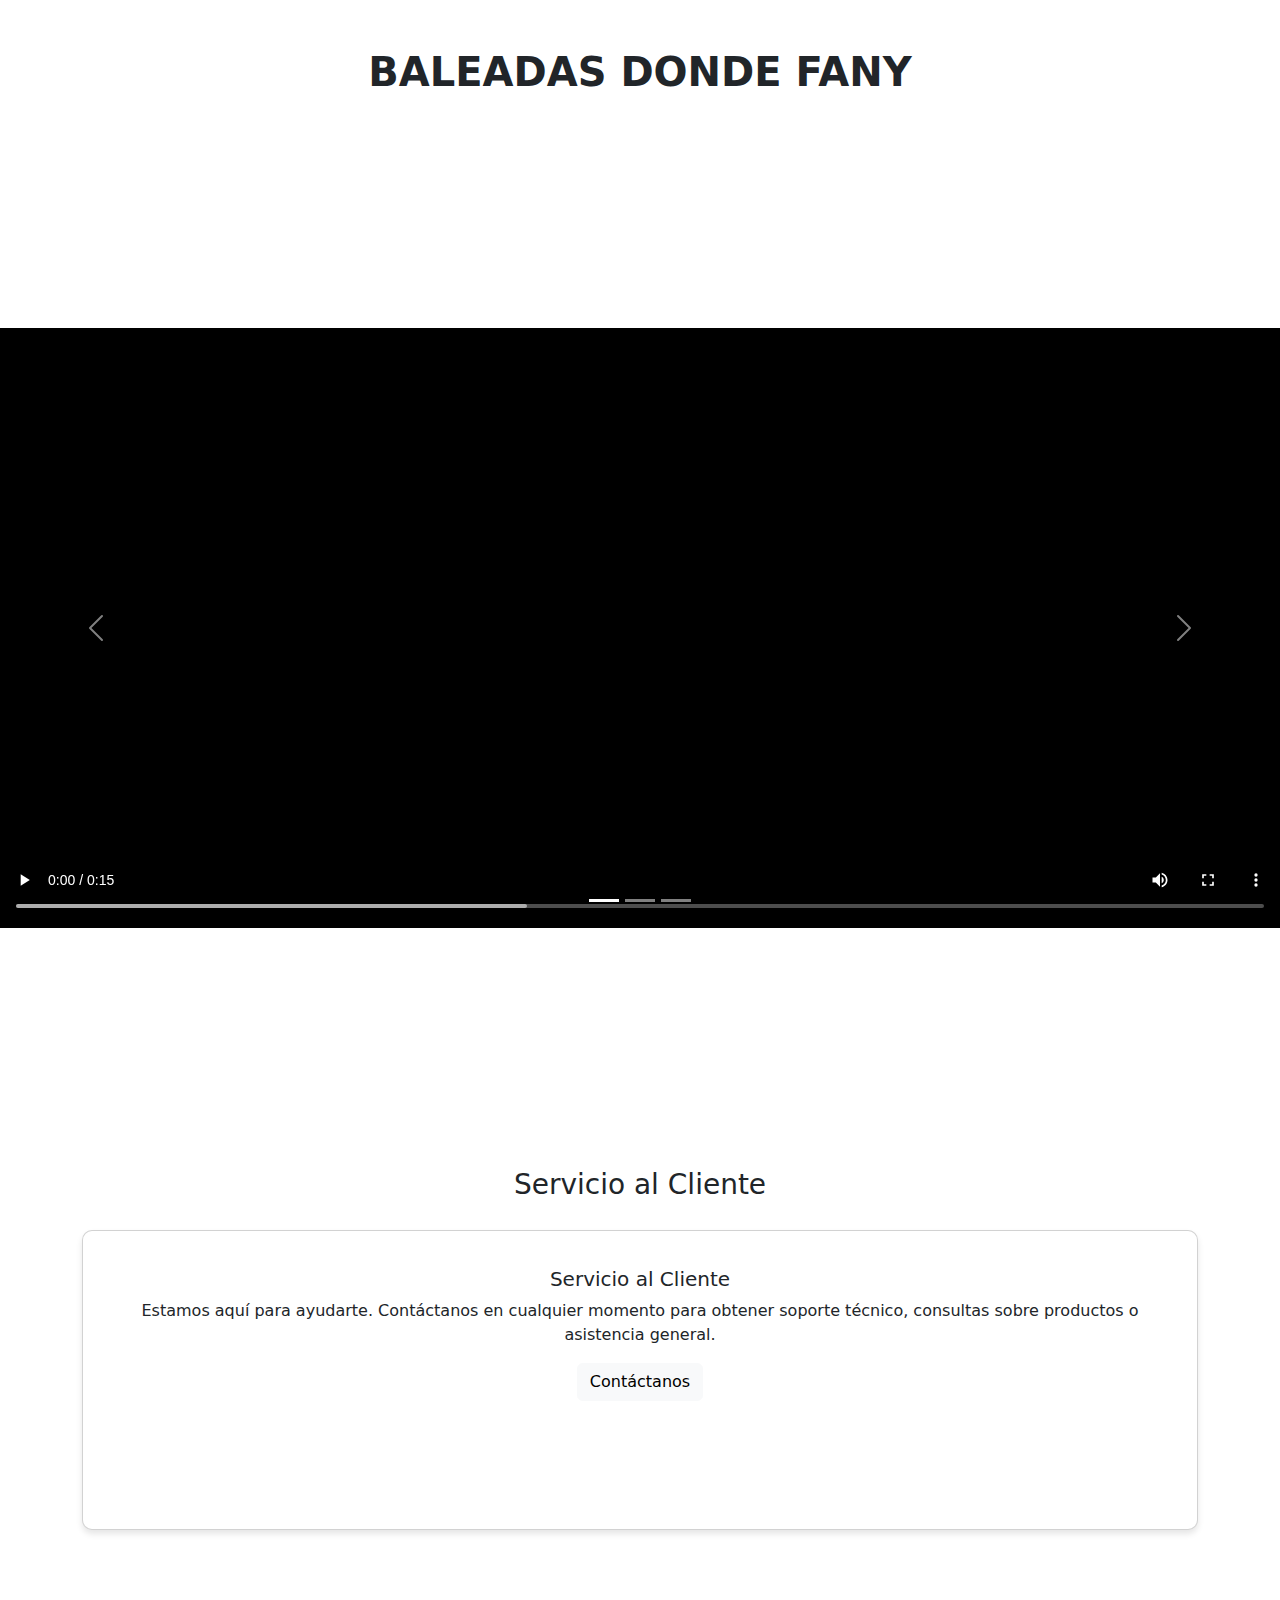
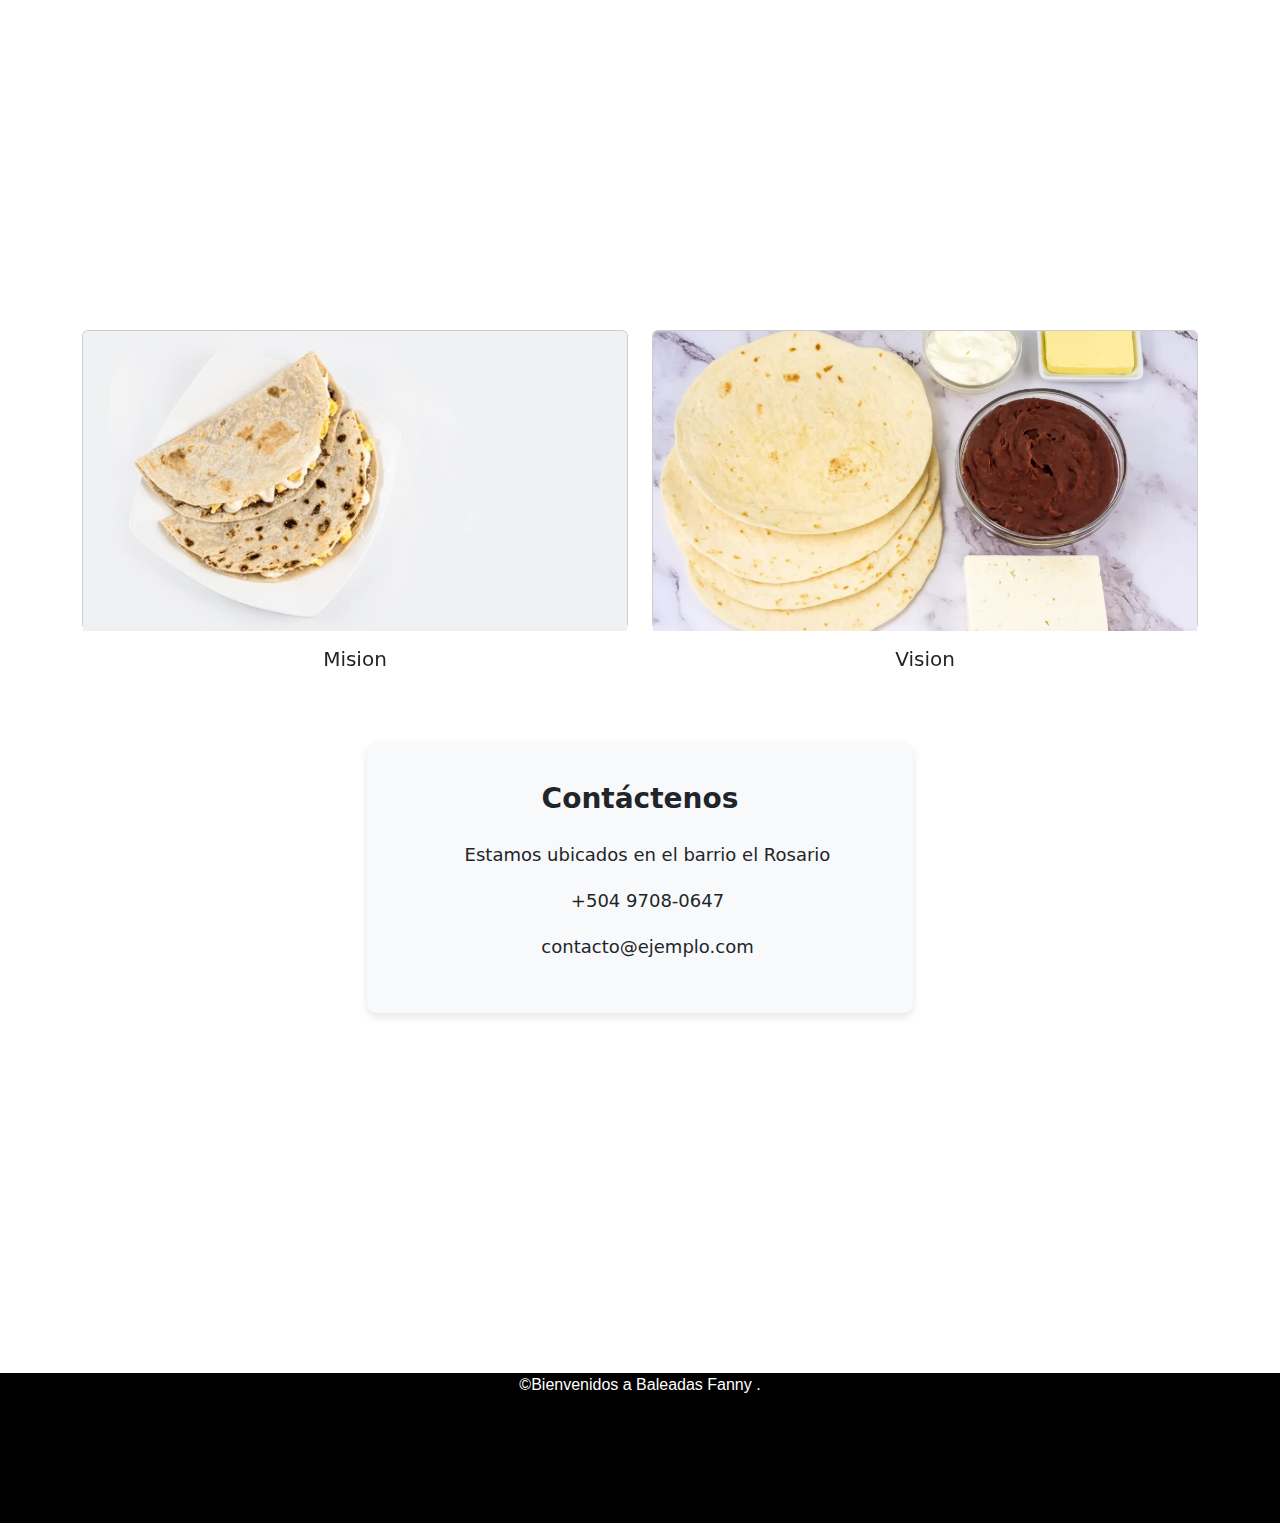
<file: index.html>
<!DOCTYPE html>
<html lang="en">
<head>
    <meta charset="UTF-8">
    <title>Document</title>
    
    <link href="https://cdn.jsdelivr.net/npm/bootstrap@5.3.3/dist/css/bootstrap.min.css" rel="stylesheet" integrity="sha384-QWTKZyjpPEjISv5WaRU9OFeRpok6YctnYmDr5pNlyT2bRjXh0JMhjY6hW+ALEwIH" crossorigin="anonymous">
    
<link rel="stylesheet" href="index.css">
    
</head>
<body>

 
 <br><br> 
 
  <div class="texto">
       <center><h1><b>BALEADAS DONDE FANY</b></h1></center>
       
         <a href="images0101.wed.jpg"></a>
   </div>
 
  <br>
  <nav class="navbar navbar-expand-lg navbar-dark">
    <button class="navbar-toggler" type="button" data-toggle="collapse" data-target="#navbarNav" aria-controls="navbarNav" aria-expanded="false" aria-label="Toggle navigation">
        <span class="navbar-toggler-icon"></span>
    </button>
    <div class="collapse navbar-collapse justify-content-center" id="navbarNav">
        <ul class="navbar-nav">
            <li class="nav-item active">
                <a class="nav-link" href="Menu.html">Menu</a>
            </li>
            <li class="nav-item">
                <a class="nav-link" href="Nosotros.html">Nosotros</a>
            </li>
            <li class="nav-item">
               
            </li>
            <li class="nav-item">
                <a class="nav-link" href="#">Contacto</a>
            </li>
        </ul>
    </div>
</nav>
                
                
                
                
                
                
                
                
                
                
                
                
            </ul>
        </div>
    </nav>

<br><br><br>
<br><br><br>
    
    <center>
 
<div id="videoCarousel" class="carousel slide" data-bs-ride="carousel">
  <!-- Indicadores del carrusel -->
  <div class="carousel-indicators">
    <button type="button" data-bs-target="#videoCarousel" data-bs-slide-to="0" class="active" aria-current="true" aria-label="Slide 1"></button>
    <button type="button" data-bs-target="#videoCarousel" data-bs-slide-to="1" aria-label="Slide 2"></button>
    <button type="button" data-bs-target="#videoCarousel" data-bs-slide-to="2" aria-label="Slide 3"></button>
  </div>

  <!-- Elementos del carrusel -->
  <div class="carousel-inner">
    <!-- Video 1 -->
    <div class="carousel-item active">
      <video class="d-block w-100" controls>
        <source src="video.jpg.mp4" type="video/mp4">
        Tu navegador no soporta la reproducción de videos.
      </video>
    </div>

   

  <!-- Controles de navegación -->
  <button class="carousel-control-prev" type="button" data-bs-target="#videoCarousel" data-bs-slide="prev">
    <span class="carousel-control-prev-icon" aria-hidden="true"></span>
    <span class="visually-hidden">Anterior</span>
  </button>
  <button class="carousel-control-next" type="button" data-bs-target="#videoCarousel" data-bs-slide="next">
    <span class="carousel-control-next-icon" aria-hidden="true"></span>
    <span class="visually-hidden">Siguiente</span>
  </button>
</div>

  
  </center>
  

<br><br><br><br><br><br><br><br>












 
   
<div class="container mt-5">
    <h3 class="text-center"> Servicio al Cliente</h3>
    <div class="d-flex justify-content-center">
        <div class="card card-custom" id="customerServiceCard">
            <div class="card-body text-center">
                <h5 class="card-title">Servicio al Cliente</h5>
                <p class="card-text">Estamos aquí para ayudarte. Contáctanos en cualquier momento para obtener soporte técnico, consultas sobre productos o asistencia general.</p>
                <a href="#" class="btn btn-light">Contáctanos</a>
            </div>
        </div>
    </div>
</div>




















<br><br><br><br><br><br><br><br>





  
  <br><br>
  <center>
  
  
   
   
   
   <br><br><br>
   
   
    <div class="container mt-5">
    <div class="row">
      <!-- Primera tarjeta -->
      <div class="col-md-6">
        <div class="card-flip">
          <div class="card-flip-inner">
            <!-- Frente de la tarjeta -->
            <div class="card-front card">
              <img src="micion.webp" class="card-img-top" alt="Image">
              <div class="card-body">
                <h5 class="card-title">Mision</h5>
                
              </div>
            </div>
            <!-- Parte trasera de la tarjeta -->
            <div class="card-back card">
             
              <p>Sastifacer las necesidades gastronomicas de nuestros clientes, Ofreciendo alimentos y servicios con las mas alta calidad, Donde sobrepase las espectativas de nuestros clientes y ser un espacio de trabajo que permita la realizacion personal y el desarrollo de sus colaboradores en el grupo tomando como estratejia principal el mejoramiento continuo de los estrictos estandares de hijiene y buen servicio de un ambiente seguro,agradable y familiar.</p>
            </div>
          </div>
        </div>
      </div>
      <!-- Segunda tarjeta -->
      <div class="col-md-6">
        <div class="card-flip">
          <div class="card-flip-inner">
            <!-- Frente de la tarjeta -->
            <div class="card-front card">
              <img src="vicion.webp" class="card-img-top" alt="Image">
              <div class="card-body">
                <h5 class="card-title">Vision</h5>
               
              </div>
            </div>
            <!-- Parte trasera de la tarjeta -->
            <div class="card-back card">
             
              <p>"Ser el mejor" Lugar de venta de alimentos reconocido y preferidos a nivel recidencial y territorial como un grupo de trabajo original, solido y profecional donde destaque las buenas costumbres y nuestro exelente servicio.</p>
            </div>
          </div>
        </div>
      </div>
    </div>
  </div>
  
  
  
   <br><br><br><br><br><br>   <br><br><br><br><br>
      <br><br><br><br><br>
   
   
   <center>
     <!-- Sección de contacto -->
    <div class="container mt-5">
        <div class="row justify-content-center">
            <div class="col-lg-6">
                <div class="contact-info text-center">
                    <h3>Contáctenos</h3>
                    <p>
                        <span class="icon"><i class="fas fa-map-marker-alt"></i></span>
                        Estamos ubicados en el barrio el Rosario
                    </p>
                    <p>
                        <span class="icon"><i class="fas fa-phone"></i></span>
                        +504 9708-0647
                    </p>
                    <p>
                        <span class="icon"><i class="fas fa-envelope"></i></span>
                        contacto@ejemplo.com
                    </p>
                </div>
            </div>
        </div>
    </div>
   </center>
   
   <br><br><br><br><br>   <br><br><br><br><br>
   
   
  
   
   
   
    
    
    
  <center>
     <br><br><br><br><br>
      
      <div class="footer">
                 <center>
                    <font face="arial" color="white"><p>&copy;Bienvenidos a Baleadas Fanny .</p>
                    
                    <p>   <br>
                        <a href="https://www.facebook.com/profile.php?id=100057356923557&locale=es_LA"> 
                      </div>                            
                       </center>                                                      
                             
    
       
  
   
   
   
   
   
   
   
   
   
   
   
   
   
   
   
   
   
   
   
   
   
   
   
   
   
   
   
   
   
   
   
   
   
    
    
    
    
    
    
    
    
    
    
    
    
    
    
    
    
    
    
    
    
    
    
    
    
    
    
    
    
    
    
    
    
    
    
    
    
    
    
    
    
    
    
    
    
    
    
    
    
    
    
    
    
    
    
    
    
    
    
    
    
    
    
    
    
    
    
    
    
    
    
    
    
    
    
    
    
    
    
  
  
    
    
    
    
    
    
    
    
    
 
    
    
   
    
    
    
    
    
    
    
    
    
    
    
    
    
    
    
    
    
    
    
    
    
    
    
     
    
   
    
    
    
 <script src="https://cdn.jsdelivr.net/npm/bootstrap@5.3.3/dist/js/bootstrap.bundle.min.js" integrity="sha384-YvpcrYf0tY3lHB60NNkmXc5s9fDVZLESaAA55NDzOxhy9GkcIdslK1eN7N6jIeHz" crossorigin="anonymous"></script>   
    
    
    
    
</body>
</html>
</file>
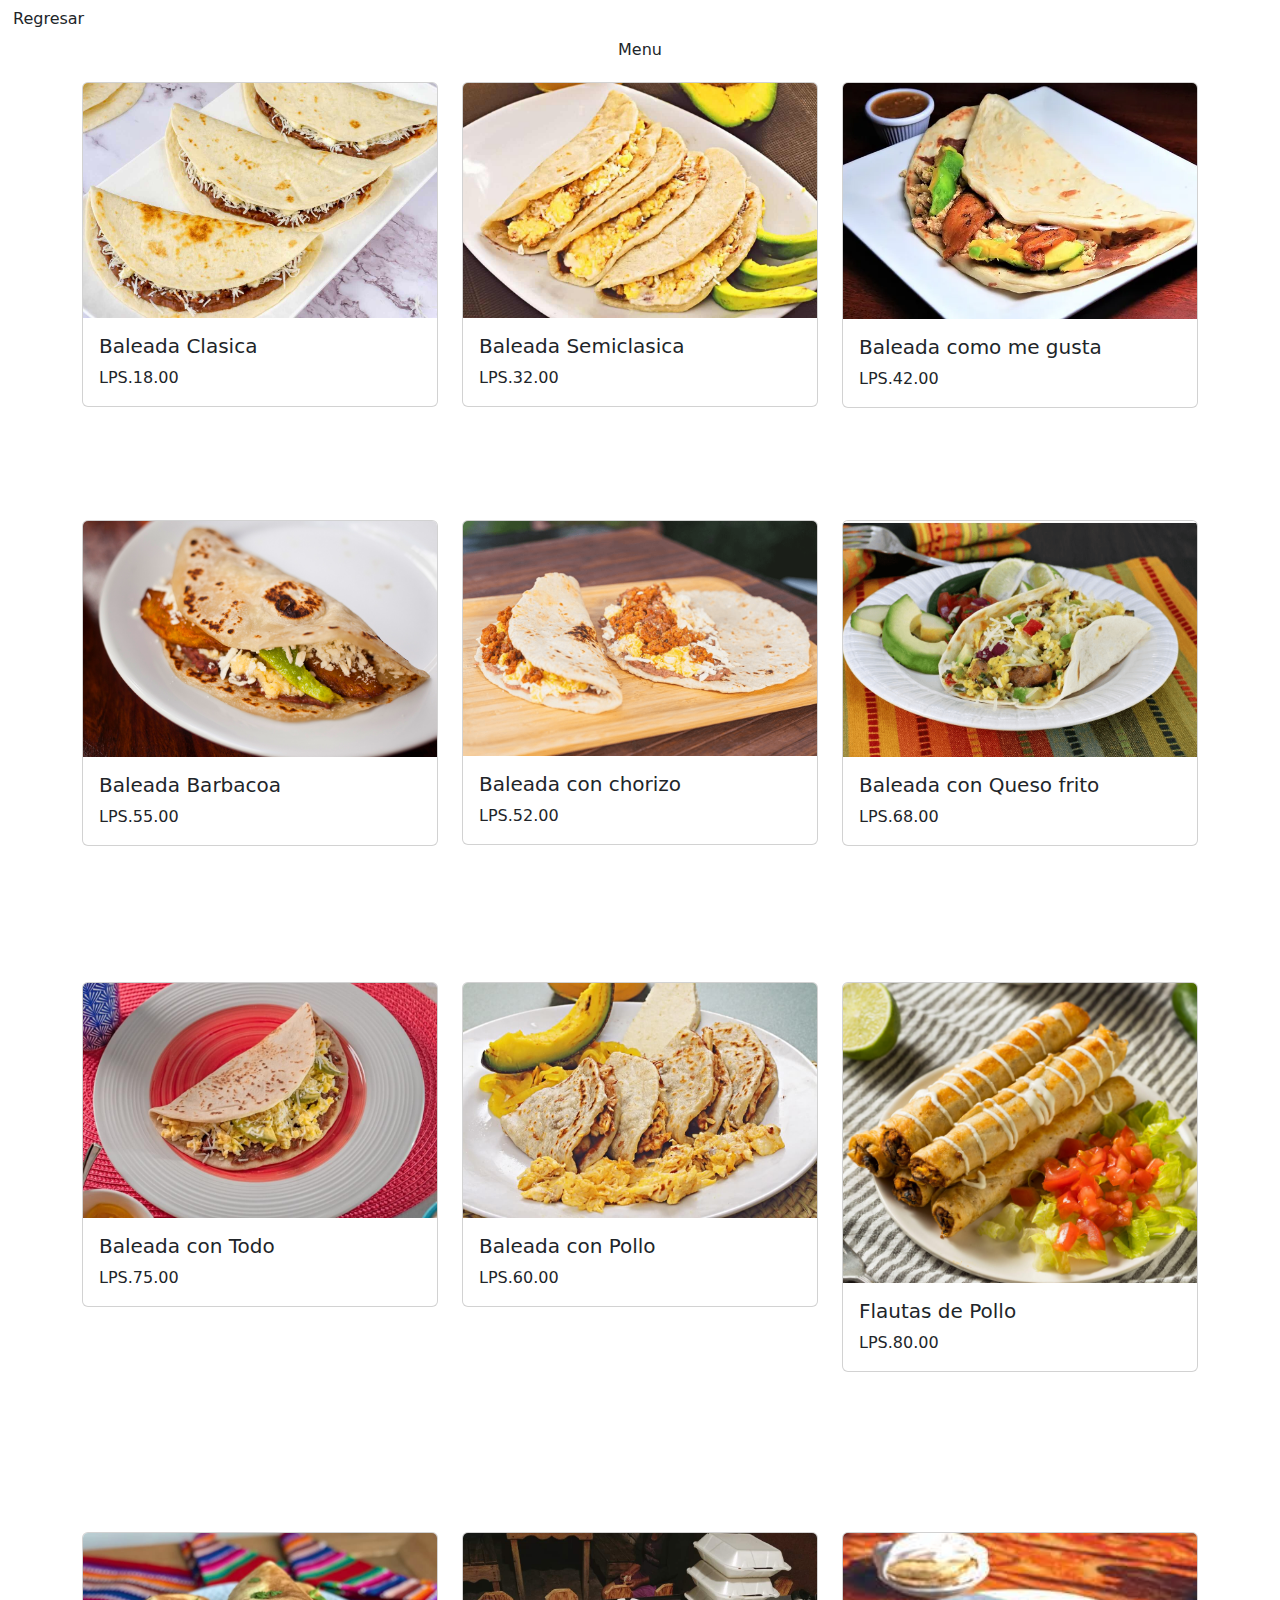
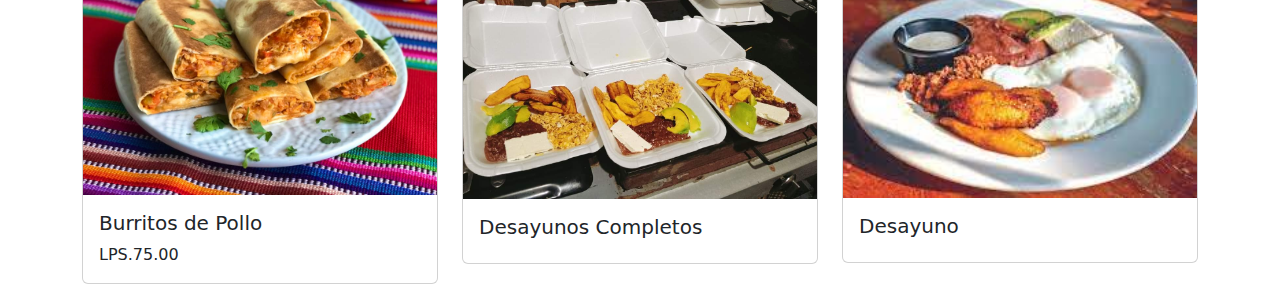
<file: Menu.html>
<!DOCTYPE html>
<html lang="en">
<head>
    <meta charset="UTF-8">
    <title>Document</title>
    
   <link rel="stylesheet" href="Menu.css"> 
   
   
   
   <link href="https://cdn.jsdelivr.net/npm/bootstrap@5.3.3/dist/css/bootstrap.min.css" rel="stylesheet" integrity="sha384-QWTKZyjpPEjISv5WaRU9OFeRpok6YctnYmDr5pNlyT2bRjXh0JMhjY6hW+ALEwIH" crossorigin="anonymous">
    
   
        <a href="index.html"><button class="btn btn-custom btn-primary-custom">Regresar</button></a>

    
    
     
    
    
</head>
<body>
    
  <center>
     <li class="nav-item">
                    <a class="nav-link" href="Menu.css">Menu</a>
                </li>

  
   </center>
   
    

   
    

<div class="container">
  <div class="row">
    <!-- Tarjeta 1 -->
    <div class="col-md-4">
      <div class="card" onclick="animateCard(this)">
        <img src="clasica.jpg" class="card-img-top" alt="Imagen 1">
        <div class="card-body">
          <h5 class="card-title">Baleada Clasica</h5>
             <p class="card-text">LPS.18.00</p>
            </div>
      </div>
    </div>

    <!-- Tarjeta 2 -->
    <div class="col-md-4">
      <div class="card" onclick="animateCard(this)">
        <img src="semiclasica.jpg" class="card-img-top" alt="Imagen 2">
        <div class="card-body">
          <h5 class="card-title">Baleada Semiclasica</h5>
           <p class="card-text">LPS.32.00</p>
         
        
        </div>
      </div>
    </div>

    <!-- Tarjeta 3 -->
    <div class="col-md-4">
      <div class="card" onclick="animateCard(this)">
        <img src="gusta.webp" class="card-img-top" alt="Imagen 3">
        <div class="card-body">
          <h5 class="card-title">Baleada como me gusta</h5>
           <p class="card-text">LPS.42.00</p>
      
         
        </div>
      </div>
    </div>
  </div>
</div>

    
    
   
   
   
   
  
  
  
  
    <br><br><br>
    
    
    
       

<div class="container">
  <div class="row">
    <!-- Tarjeta 1 -->
    <div class="col-md-4">
      <div class="card" onclick="animateCard(this)">
        <img src="barbacoa.jpg" class="card-img-top" alt="Imagen 1">
        <div class="card-body">
          <h5 class="card-title">Baleada Barbacoa</h5>
           <p class="card-text">LPS.55.00</p>
          
        </div>
      </div>
    </div>

    <!-- Tarjeta 2 -->
    <div class="col-md-4">
      <div class="card" onclick="animateCard(this)">
        <img src="chorizo.png" class="card-img-top" alt="Imagen 2">
        <div class="card-body">
          <h5 class="card-title">Baleada con chorizo</h5>
           <p class="card-text">LPS.52.00</p>
     
        </div>
      </div>
    </div>

    <!-- Tarjeta 3 -->
    <div class="col-md-4">
      <div class="card" onclick="animateCard(this)">
        <img src="desde.png" class="card-img-top" alt="Imagen 3">
        <div class="card-body">
          <h5 class="card-title">Baleada con Queso frito</h5>
           <p class="card-text">LPS.68.00</p>
        
        </div>
      </div>
    </div>
  </div>
</div>

    
    
    
    <br><br><br><br>
    
    
    
    
       

<div class="container">
  <div class="row">
    <!-- Tarjeta 1 -->
    <div class="col-md-4">
      <div class="card" onclick="animateCard(this)">
        <img src="Baleadacon%20todo.jpg" class="card-img-top" alt="Imagen 1">
        <div class="card-body">
          <h5 class="card-title">Baleada con Todo </h5>
           <p class="card-text">LPS.75.00</p>
         
        </div>
      </div>
    </div>

    <!-- Tarjeta 2 -->
    <div class="col-md-4">
      <div class="card" onclick="animateCard(this)">
        <img src="Baleada-con-pollo.jpg" class="card-img-top" alt="Imagen 2">
        <div class="card-body">
          <h5 class="card-title">Baleada con Pollo</h5>
           <p class="card-text">LPS.60.00</p>
        
        </div>
      </div>
    </div>

    <!-- Tarjeta 3 -->
    <div class="col-md-4">
      <div class="card" onclick="animateCard(this)">
        <img src="FLAUTA1.jpg" class="card-img-top" alt="Imagen 3">
        <div class="card-body">
          <h5 class="card-title">Flautas de Pollo </h5>
           <p class="card-text">LPS.80.00</p>
        
        </div>
      </div>
    </div>
  </div>
</div>

    
    
    
    
    
    
    
    
    <br><br><br>
    
    
    
    
    <div class="container mt-5">
    <div class="row">
        <!-- Card 1 -->
        <div class="col-md-4">
            <div class="card">
                <img src="burri.jpg" class="card-img-top" alt="Card image 1">
                <div class="card-body">
                    <h5 class="card-title">Burritos de Pollo</h5>
                     <p class="card-text">LPS.75.00</p>
                   
                </div>
            </div>
        </div>

        <!-- Card 2 -->
        <div class="col-md-4">
            <div class="card">
                <img src="imagen6.jpeg" class="card-img-top" alt="Card image 2">
                <div class="card-body">
                    <h5 class="card-title">Desayunos Completos</h5>
                   
                </div>
            </div>
        </div>

        <!-- Card 3 -->
        <div class="col-md-4">
            <div class="card">
                <img src="desaa.jpg" class="card-img-top" alt="Card image 3">
                <div class="card-body">
                    <h5 class="card-title">Desayuno</h5>
                   
                </div>
            </div>
        </div>
    </div>
</div>

   
   
    
    
    
    
    
    
    
    
    
    
    
    
    
    
    
    
    <script src="https://cdn.jsdelivr.net/npm/bootstrap@5.3.3/dist/js/bootstrap.bundle.min.js" integrity="sha384-YvpcrYf0tY3lHB60NNkmXc5s9fDVZLESaAA55NDzOxhy9GkcIdslK1eN7N6jIeHz" crossorigin="anonymous"></script>
    
    
    
    
</body>
</html>
</file>
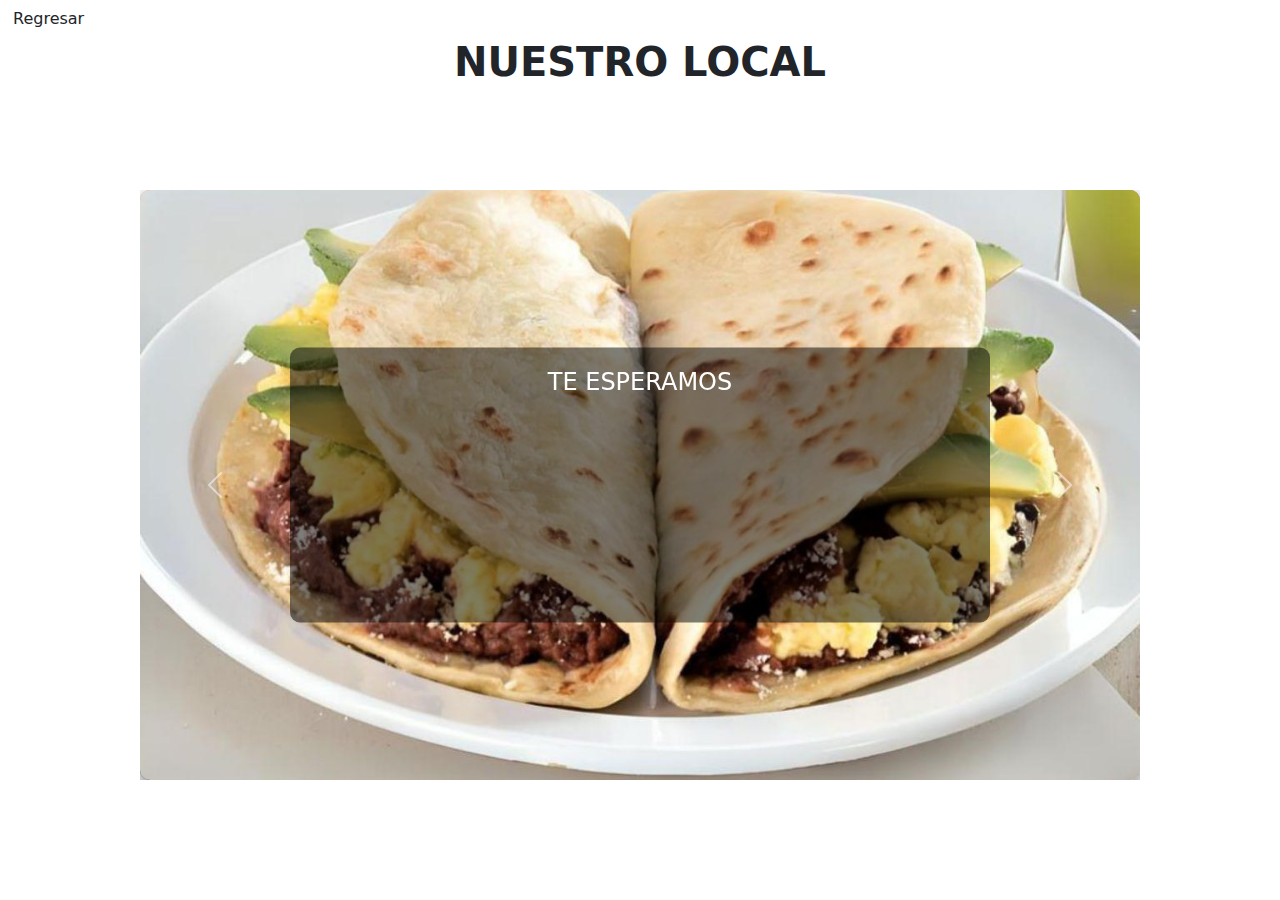
<file: Nosotros.html>
<!DOCTYPE html>
<html lang="en">
<head>
    <meta charset="UTF-8">
    <title>Document</title>
    
    
    <link href="https://cdn.jsdelivr.net/npm/bootstrap@5.3.3/dist/css/bootstrap.min.css" rel="stylesheet" integrity="sha384-QWTKZyjpPEjISv5WaRU9OFeRpok6YctnYmDr5pNlyT2bRjXh0JMhjY6hW+ALEwIH" crossorigin="anonymous">
    
    <link rel="stylesheet" href="Nosotros.css">
      <a href="index.html"><button class="btn btn-custom btn-primary-custom">Regresar</button></a>
    
</head>
<body>
   <center><h1><b>NUESTRO LOCAL</b></h1></center>
       
   
   <br><br><br><br>
 
<div id="carouselExampleFade" class="carousel slide carousel-fade" data-bs-ride="carousel">
  <div class="carousel-inner">
    <div class="carousel-item active">
      <img src="LOCAL.jpg" class="d-block w-100" alt="Imagen 1">
      <div class="carousel-caption">
        <h5> TE INVITAMOS A DISFRUTAR BALEADAS DONDE  FANY</h5>
        
      </div>
    </div>
    <div class="carousel-item">
      <img src="imagen2.jpeg" class="d-block w-100" alt="Imagen 2">
      
    </div>
    <div class="carousel-item">
      <img src="IMAGEN3.jpeg" class="d-block w-100" alt="Imagen 3">
      
    </div>
    
    
    
     <div class="carousel-item">
      <img src="imagen8.jpeg" class="d-block w-100" alt="Imagen 2">
      
    </div>
    
  
     <div class="carousel-item active">
      <img src="balee.jpg" class="d-block w-100" alt="Imagen 1">
      <div class="carousel-caption">
        <h5> TE ESPERAMOS</h5>
        
      </div>
    
    
    
    
    
  </div>
  <button class="carousel-control-prev" type="button" data-bs-target="#carouselExampleFade" data-bs-slide="prev">
    <span class="carousel-control-prev-icon" aria-hidden="true"></span>
    <span class="visually-hidden">Anterior</span>
  </button>
  <button class="carousel-control-next" type="button" data-bs-target="#carouselExampleFade" data-bs-slide="next">
    <span class="carousel-control-next-icon" aria-hidden="true"></span>
    <span class="visually-hidden">Siguiente</span>
  </button>
</div>
   
   
   
   
   
   
   
   
   
   
   
   
   
   
   
   
   
   
   
   <script src="https://cdn.jsdelivr.net/npm/bootstrap@5.3.3/dist/js/bootstrap.bundle.min.js" integrity="sha384-YvpcrYf0tY3lHB60NNkmXc5s9fDVZLESaAA55NDzOxhy9GkcIdslK1eN7N6jIeHz" crossorigin="anonymous"></script>
   
   
   
    
</body>
</html>
</file>
<file: index.css>
.body{
   background-image: url(imagen2.jpeg)
}

/
        .navbar {
            border-radius: 50px; 
            background-color:  #16a085 ; 
            padding: 5px 20px;
            box-shadow: 0 4px 6px rgba(0, 0, 0, 0.1); 
            margin: 20px auto; /* Centrar la barra */
            width: fit-content;
        }
        .navbar-nav {
            flex-direction: row; /* Organizar los elementos en fila */
        }
        .navbar-nav .nav-link {
            padding: 8px 15px; /* Tamaño pequeño y compacto para los enlaces */
            border-radius: 30px; /* Bordes redondeados para los enlaces */
            color: white; /* Texto blanco para contrastar con el fondo oscuro */
            transition: background-color 0.3s ease, color 0.3s ease;
        }
        /* Cambiar color al pasar el cursor por encima de los enlaces */
        .navbar-nav .nav-link:hover {
            background-color: #f4f6f6 ; /* Color de fondo al pasar el cursor */
            color:#1b2631  ; /* Mantener el color del texto en blanco */
        }
        /* Personalizar el botón de hamburguesa para la versión móvil */
        .navbar-toggler {
            border: none;
        }
        .navbar-toggler-icon {
            color: white; /* Color del icono de hamburguesa */
        }




 .card {
      margin: 20px auto;
      transition: transform 0.4s ease-in-out;
      cursor: pointer;
    }

    /* Ajusta la tarjeta al tamaño de la imagen */
    .card img {
      max-height: 300px;
      object-fit: cover;
    }

    /* Animación de las tarjetas cuando se hace clic */
    .card.active {
      transform: scale(1.2); /* Aumenta el tamaño de la tarjeta */
      box-shadow: 0px 8px 16px rgba(0, 0, 0, 0.2); /* Agrega sombra */
    }



    /* Animación al hacer hover */
    .card:hover {
      transform: scale(1.1); /* Aumenta el tamaño de la tarjeta */
    }

    /* Animación de desvanecimiento */
    @keyframes fadeIn {
      from { opacity: 0; }
      to { opacity: 1; }
    }

    .card-animated {
      animation: fadeIn 2s ease;
    }

 /* Tamaño del video dentro del carrusel */
    .carousel-item video {
      width: 100%;
      height: 600px;
      object-fit: cover;
        
        
    
    }


 /* Estilo para agrandar la imagen cuando se hace clic */
        .card-img-top {
            transition: transform 0.3s ease; /* Añade transición suave */
            cursor: pointer;
        }

        .card-img-top.clicked {
            transform: scale(1.5); /* Escala la imagen al 150% */
            z-index: 1000; /* Asegura que la imagen agrandada se muestre encima */
        }






    .card-flip-inner {
      position: relative;
      width: 100%;
      height: 100%;
      text-align: center;
      transition: transform 0.6s;
      transform-style: preserve-3d;
    }

    .card-flip:hover .card-flip-inner {
      transform: rotateY(180deg);
    }

    .card-front, .card-back {
      position: absolute;
      width: 100%;
      height: 100%;
      backface-visibility: hidden;
    }

    .card-back {
      transform: rotateY(180deg);
    }

    .card-front {
      background-color: #f8f9fa;
    }

    .card-back {
      background-color: #007bff;
      color: white;
      display: flex;
      justify-content: center;
      align-items: center;
    }

    .card {
      width: 100%;
      height: 300px;
    }





.footer{
    background-color:black;
    width: 100%;
    height: 150px;
    
}


 .card-custom {
            transition: transform 0.3s ease, box-shadow 0.3s ease, background-color 5s ease;
            border-radius: 10px; /* Bordes redondeados */
            padding: 20px;
            box-shadow: 0 4px 6px rgba(0, 0, 0, 0.1); /* Sombra suave */
            animation: colorChange 15s infinite; /* Animación de cambio de color */
        }

        /* Efecto al pasar el cursor: se eleva la tarjeta */
        .card-custom:hover {
            transform: translateY(-10px); /* Se levanta al hacer hover */
            box-shadow: 0 8px 16px rgba(0, 0, 0, 0.2); /* Sombra más intensa */
        }



.contact-info {
            background-color: #f8f9fa;
            padding: 40px;
            border-radius: 10px;
            box-shadow: 0 4px 8px rgba(0, 0, 0, 0.1);
        }
        .contact-info h3 {
            font-weight: 600;
            margin-bottom: 20px;
        }
        .contact-info p {
            font-size: 18px;
            margin-bottom: 10px;
        }
        .icon {
            font-size: 24px;
            color: #007bff;
            margin-right: 15px;
        }

     @keyframes colorChange {
            0% {
                background-color:#aed6f1 ; /* Azul */
                color: white;
            }
            33% {
                background-color: #82e0aa ; /* Verde */
                color: white;
            }
            66% {
                background-color: #d7bde2 ; /* Amarillo */
                color: black;
            }
            100% {
                background-color:#85c1e9 ; /* Vuelve al azul */
                color: white;
            }
        }
</file>
<file: Menu.css>
.body {
    background-color: mistyrose;
}








.card {
      margin: 20px auto;
      transition: transform 0.4s ease-in-out;
      cursor: pointer;
    }

    /* Ajusta la tarjeta al tamaño de la imagen */
    .card img {
      max-height: 300px;
      object-fit: cover;
    }

    /* Animación de las tarjetas cuando se hace clic */
    .card.active {
      transform: scale(1.2); /* Aumenta el tamaño de la tarjeta */
      box-shadow: 0px 8px 16px rgba(0, 0, 0, 0.2); /* Agrega sombra */
    }



    /* Animación al hacer hover */
    .card:hover {
      transform: scale(1.1); /* Aumenta el tamaño de la tarjeta */
    }

    /* Animación de desvanecimiento */
    @keyframes fadeIn {
      from { opacity: 0; }
      to { opacity: 1; }
    }

    .card-animated {
      animation: fadeIn 2s ease;
    }









        .btn-primary-custom:hover {
            background-color: #0056b3; /* Cambio de color en hover */
            box-shadow: 0 6px 12px rgba(0, 123, 255, 0.6); /* Más sombra en hover */
        }
</file>
<file: Nosotros.css>
@keyframes fadeInUp {
            from {
                opacity: 0;
                transform: translate3d(0, 100%, 0);
            }
            to {
                opacity: 1;
                transform: none;
            }
        }

        .carousel-item {
            opacity: 0;
            transition: opacity 1s ease, transform 1s ease;
        }

        .carousel-item-next,
        .carousel-item-prev,
        .carousel-item.active {
            animation: fadeInUp 1s;
        }

        /* Estilo adicional para hacer que las imágenes se vean más profesionales */
        .carousel-item img {
            border-radius: 10px;
            box-shadow: 0 8px 20px rgba(0, 0, 0, 0.3);
        }

        /* Ajustar el tamaño del carrusel */
        .carousel {
            max-width: 1000px;
            margin: 0 auto; /* Centrar el carrusel */
        }

        .carousel-item img {
            width: 100%;
            height: 590px; /* Definir un tamaño mediano */
            object-fit: cover; /* Asegura que las imágenes mantengan su proporción */
        }

        /* Estilos para el texto dentro del carrusel */
        .carousel-caption {
            position: absolute;
            top: 50%;
            transform: translateY(-50%);
            background-color: rgba(0, 0, 0, 0.5); /* Fondo semitransparente */
            padding: 20px;
            border-radius: 10px;
        }

        .carousel-caption h5 {
            color: #fff;
            font-size: 24px;
        }

        .carousel-caption p {
            color: #ddd;
            font-size: 6px;
        }







        .btn-primary-custom:hover {
            background-color: #0056b3; /* Cambio de color en hover */
            box-shadow: 0 6px 12px rgba(0, 123, 255, 0.6); /* Más sombra en hover */
        }
</file>
